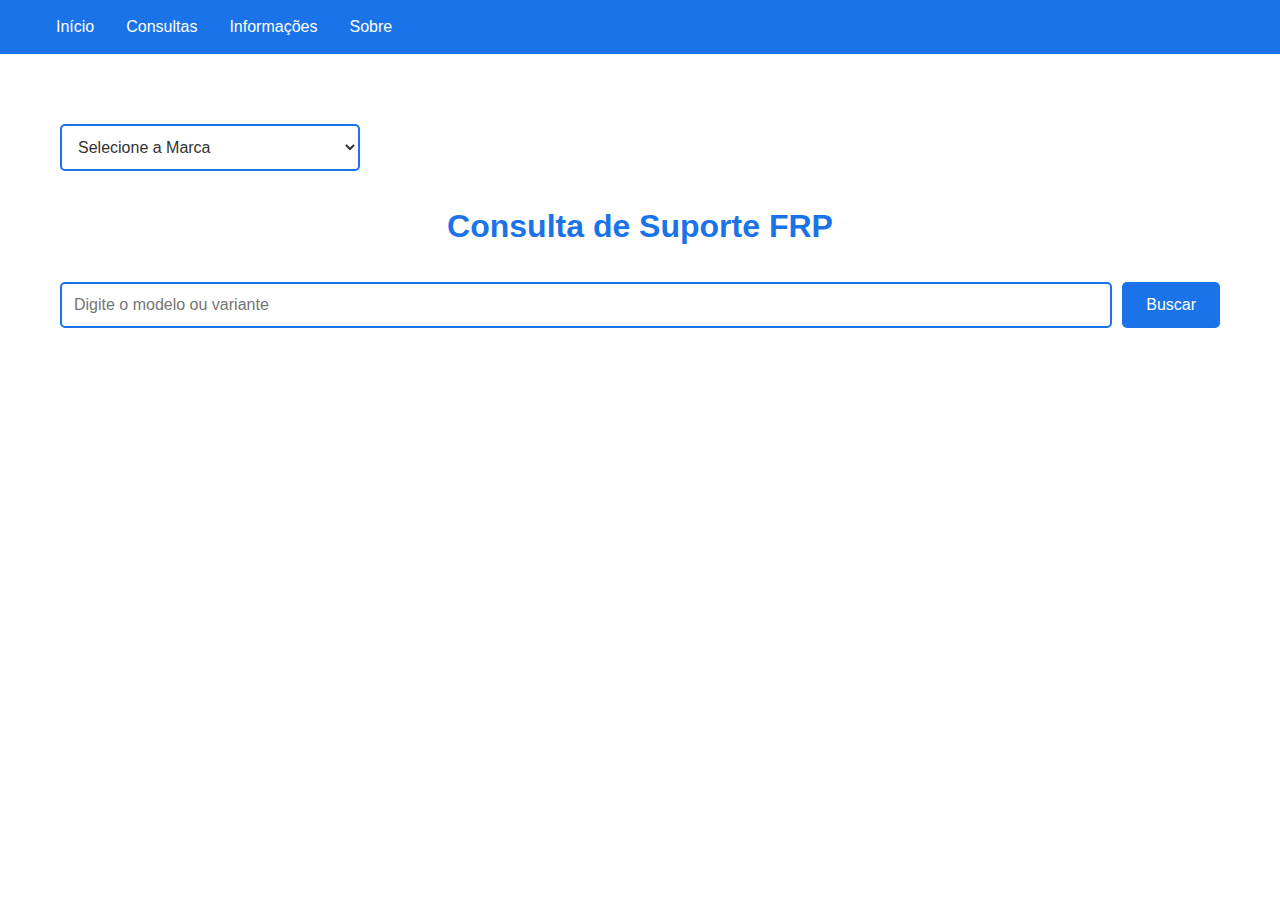
<file: consultas.html>
<!DOCTYPE html>
<html lang="pt-BR">
<head>
    <meta charset="UTF-8">
    <meta name="viewport" content="width=device-width, initial-scale=1.0">
    <title>Consultas FRP</title>
    <link rel="stylesheet" href="styles.css">
    <style>
    /* Variáveis CSS para cores e valores comuns */
    :root {
        --primary-color: #1a73e8;
        --secondary-color: #333;
        --hover-color: #444;
        --whatsapp-color: #25D366;
        --whatsapp-hover: #128C7E;
        --white: #fff;
        --border-radius: 5px;
        --transition: 0.3s ease;
    }

    /* Estilos Base */
    body {
        font-family: 'Roboto', sans-serif;
        line-height: 1.6;
        margin: 0;
        padding: 0;
    }

    .container {
        max-width: 1200px;
        margin: 0 auto;
        padding: 20px;
    }

    /* Estilos do Menu */
    .menu-button {
        display: none;
        background-color: var(--primary-color);
        color: var(--white);
        padding: 15px 20px;
        border: none;
        cursor: pointer;
        width: 100%;
        text-align: left;
        font-size: 16px;
        font-weight: bold;
        position: relative;
    }

    .menu-button span,
    .menu-button span::before,
    .menu-button span::after {
        position: absolute;
        width: 20px;
        height: 2px;
        background-color: var(--white);
        transition: var(--transition);
    }

    .menu-button span {
        right: 20px;
        top: 50%;
        transform: translateY(-50%);
    }

    .menu-button span::before,
    .menu-button span::after {
        content: '';
    }

    .menu-button span::before { top: -6px; }
    .menu-button span::after { top: 6px; }

    .menu.active .menu-button span {
        background-color: transparent;
    }

    .menu.active .menu-button span::before {
        transform: rotate(45deg);
        top: 0;
    }

    .menu.active .menu-button span::after {
        transform: rotate(-45deg);
        top: 0;
    }

    /* Seletor de Marca */
    .brand-selector {
        margin: 30px 0;
    }

    .brand-select {
        width: 100%;
        max-width: 300px;
        padding: 12px;
        border: 2px solid var(--primary-color);
        border-radius: var(--border-radius);
        font-size: 16px;
        background-color: var(--white);
        color: var(--secondary-color);
        transition: var(--transition);
    }

    .brand-select:focus {
        outline: none;
        box-shadow: 0 0 5px rgba(26, 115, 232, 0.3);
    }

    /* Barra de Pesquisa */
    .search-container {
        display: flex;
        gap: 10px;
        margin: 20px 0;
    }

    #searchInput {
        flex: 1;
        padding: 12px;
        border: 2px solid var(--primary-color);
        border-radius: var(--border-radius);
        font-size: 16px;
    }

    #searchButton {
        padding: 12px 24px;
        background-color: var(--primary-color);
        color: var(--white);
        border: none;
        border-radius: var(--border-radius);
        cursor: pointer;
        transition: var(--transition);
    }

    #searchButton:hover {
        background-color: #1557b0;
    }

    /* Botão WhatsApp */
    .whatsapp-button {
        background-color: var(--whatsapp-color);
        color: var(--white);
        padding: 12px 24px;
        border: none;
        border-radius: var(--border-radius);
        cursor: pointer;
        font-size: 16px;
        margin-top: 20px;
        display: flex;
        align-items: center;
        justify-content: center;
        gap: 8px;
        transition: var(--transition);
    }

    .whatsapp-button:hover {
        background-color: var(--whatsapp-hover);
        transform: translateY(-2px);
    }

    /* Tabela de Resultados */
    .result-container {
        background-color: var(--white);
        padding: 20px;
        border-radius: var(--border-radius);
        box-shadow: 0 2px 10px rgba(0,0,0,0.1);
        margin-top: 30px;
    }

    .support-table {
        width: 100%;
        border-collapse: collapse;
        margin-top: 20px;
    }

    .support-table th,
    .support-table td {
        padding: 12px;
        border: 1px solid #ddd;
        text-align: left;
    }

    .support-table th {
        background-color: var(--primary-color);
        color: var(--white);
    }

    /* Media Queries */
    @media screen and (max-width: 768px) {
        .menu-button {
            display: block;
        }

        .menu ul {
            display: none;
            flex-direction: column;
            padding: 0;
            margin: 0;
            background-color: var(--secondary-color);
        }

        .menu.active ul {
            display: block;
        }

        .menu li {
            width: 100%;
            border-bottom: 1px solid var(--hover-color);
        }

        .menu li a {
            color: var(--white);
            padding: 15px 20px;
            display: block;
            text-decoration: none;
            transition: var(--transition);
        }

        .menu li a:hover {
            background-color: var(--hover-color);
        }

        .search-container {
            flex-direction: column;
        }

        #searchButton {
            width: 100%;
        }
    }
</style>
</head>
<body>
    <nav class="menu">
        <button class="menu-button">
            MASTER FRP
            <span></span>
        </button>
        <ul>
            <li><a href="index.html">Início</a></li>
            <li><a href="consultas.html">Consultas</a></li>
            <li><a href="informacoes.html">Informações</a></li>
            <li><a href="sobre.html">Sobre</a></li>
        </ul>
    </nav>

    <div class="container">
        <div class="brand-selector">
            <select id="brandSelect" class="brand-select">
                <option value="">Selecione a Marca</option>
                <option value="samsung">Samsung</option>
                <option value="xiaomi">Xiaomi</option>
                <option value="nokia">Nokia</option>
                <option value="lg">LG</option>
                <option value="motorola">Motorola</option>
                <option value="realme">Realme</option>
                <option value="infinix">Infinix</option>
                <option value="multilaser">Multilaser</option>
            </select>
        </div>

        <h1 id="brandTitle">Consulta de Suporte FRP</h1>
        <div class="modelos-disponiveis" style="display: none;">Modelos Disponíveis: <span id="total-modelos"></span></div>
        
        <div class="search-container">
            <input type="text" id="searchInput" placeholder="Digite o modelo ou variante">
            <button id="searchButton">Buscar</button>
        </div>

        <!-- Rimuovi questo blocco -->
        <!-- <div class="service-form">
            <button onclick="redirectToWhatsApp()" class="button whatsapp-button">
                <i class="fab fa-whatsapp"></i> Solicitar Serviço
            </button>
        </div> -->

        <div id="result" class="result-container" style="display: none;">
            <h2>Resultado da Consulta</h2>
            <div class="device-info">
                <p>Modelo: <span id="modelInfo"></span></p>
                <p>Variante: <span id="variantInfo"></span></p>
            </div>
            <table class="support-table">
                <thead>
                    <tr>
                        <th>Método</th>
                        <th>Status</th>
                        <th>Valor</th>
                        <th>Tipo</th>
                    </tr>
                </thead>
                <tbody>
                    <tr>
                        <td>Via Box:</td>
                        <td><span id="viaBox" class="status"></span></td>
                        <td><span id="viaBoxValue"></span></td>
                        <td><span id="viaBoxType"></span></td>
                    </tr>
                    <tr>
                        <td>Via Servidor:</td>
                        <td><span id="viaServer" class="status"></span></td>
                        <td><span id="viaServerValue"></span></td>
                        <td><span id="viaServerType"></span></td>
                    </tr>
                    <tr>
                        <td>Via IMEI:</td>
                        <td><span id="viaImei" class="status"></span></td>
                        <td><span id="viaImeiValue"></span></td>
                        <td><span id="viaImeiType"></span></td>
                    </tr>
                </tbody>
            </table>

            <div class="service-form" style="margin-top: 20px; text-align: center;">
                <button onclick="redirectToWhatsApp()" class="button whatsapp-button">
                    <i class="fab fa-whatsapp"></i> Solicitar Serviço
                </button>
            </div>
        </div>
    </div>

    <script src="script.js"></script>
    <script>
        // Menu button event
        document.querySelector('.menu-button').addEventListener('click', function(e) {
            e.stopPropagation(); // Impede a propagação do clique
            document.querySelector('.menu').classList.toggle('active');
        });
        
        // Evento de clique no documento para fechar o menu
        document.addEventListener('click', function(e) {
            const menu = document.querySelector('.menu');
            const menuList = document.querySelector('.menu ul');
            const menuButton = document.querySelector('.menu-button');
            const searchButton = document.getElementById('searchButton');
            const searchInput = document.getElementById('searchInput');
            
            // Verifica se o clique foi fora do menu, do botão de menu, do botão de busca e do input
            if (!menuList.contains(e.target) && 
                !menuButton.contains(e.target) && 
                !searchButton.contains(e.target) && 
                !searchInput.contains(e.target)) {
                menu.classList.remove('active');
            }
        });
    
        // Impede que cliques no menu fechem ele
        document.querySelector('.menu ul').addEventListener('click', function(e) {
            e.stopPropagation();
        });
    
        // Adiciona eventos para busca
        document.getElementById('searchInput').addEventListener('keypress', function(e) {
            if (e.key === 'Enter') {
                e.preventDefault();
                searchDevice();
            }
        });
    
        document.getElementById('searchButton').addEventListener('click', function(e) {
            e.preventDefault();
            e.stopPropagation(); // Impede a propagação do clique
            searchDevice();
        });
    
        // Adiciona evento para mudança de marca
        document.getElementById('brandSelect').addEventListener('change', function() {
            const brand = this.value;
            const brandTitle = document.getElementById('brandTitle');
            const searchInput = document.getElementById('searchInput');
            const modelosDisponiveis = document.querySelector('.modelos-disponiveis');
            
            if (brand) {
                brandTitle.textContent = `Consulta de Suporte FRP ${this.options[this.selectedIndex].text}`;
                searchInput.placeholder = `Digite o modelo ou variante de ${this.options[this.selectedIndex].text}`;
                
                // Mostra o contador de modelos e atualiza o número baseado na marca
                modelosDisponiveis.style.display = 'block';
                switch(brand) {
                    case 'samsung':
                        document.getElementById('total-modelos').textContent = '46';
                        break;
                    case 'xiaomi':
                        document.getElementById('total-modelos').textContent = '32';
                        break;
                    case 'nokia':
                        document.getElementById('total-modelos').textContent = '18';
                        break;
                    case 'lg':
                        document.getElementById('total-modelos').textContent = '24';
                        break;
                    case 'motorola':
                        document.getElementById('total-modelos').textContent = '28';
                        break;
                    case 'realme':
                        document.getElementById('total-modelos').textContent = '15';
                        break;
                    case 'infinix':
                        document.getElementById('total-modelos').textContent = '12';
                        break;
                    case 'multilaser':
                        document.getElementById('total-modelos').textContent = '8';
                        break;
                    default:
                        document.getElementById('total-modelos').textContent = '0';
                }
            } else {
                brandTitle.textContent = 'Consulta de Suporte FRP';
                searchInput.placeholder = 'Digite o modelo ou variante';
                modelosDisponiveis.style.display = 'none';
            }
        });

        function redirectToWhatsApp() {
            const brand = document.getElementById('brandSelect').value;
            const model = document.getElementById('searchInput').value;
            
            if (!brand) {
                alert('Por favor, selecione uma marca!');
                return;
            }
            
            if (!model) {
                alert('Por favor, digite o modelo do dispositivo!');
                return;
            }
            
            const message = `Olá! Gostaria de solicitar um serviço de desbloqueio FRP para ${brand.toUpperCase()} - Modelo: ${model}`;
            const encodedMessage = encodeURIComponent(message);
            const whatsappNumber = '5591991924459';
            
            window.location.href = `https://wa.me/${whatsappNumber}?text=${encodedMessage}`;
        }
    </script>
</body>
</html>
</file>
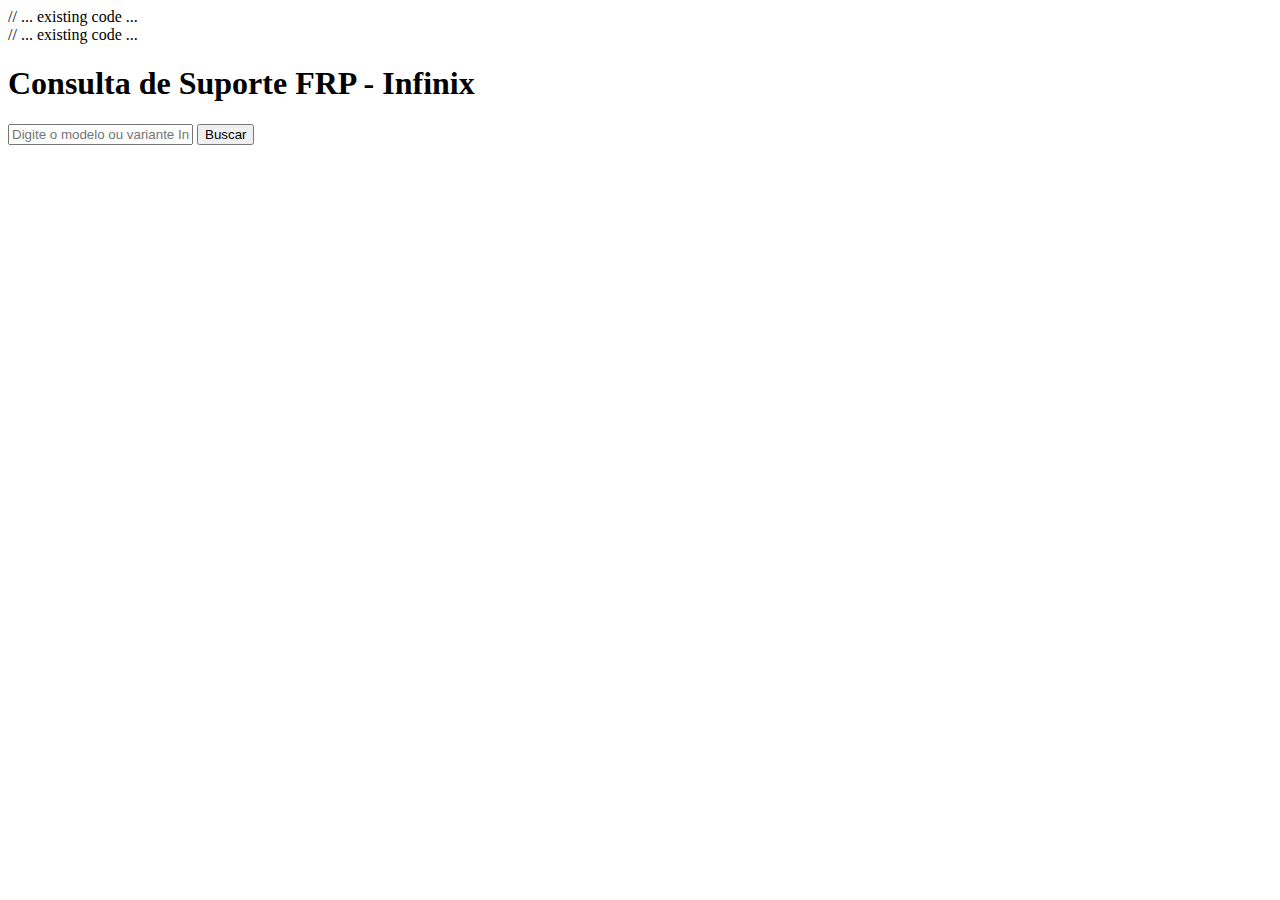
<file: infinix-consulta.html>
<!DOCTYPE html>
<html lang="pt-BR">
// ... existing code ...
<body>
    <nav class="menu">
        // ... existing code ...
    </nav>

    <div class="container">
        <h1>Consulta de Suporte FRP - Infinix</h1>
        
        <div class="search-container">
            <input type="text" id="searchInput" placeholder="Digite o modelo ou variante Infinix">
            <button id="searchButton">Buscar</button>
        </div>

        <div id="result" class="result-container" style="display: none;">
            // ... existing code ...
        </div>
    </div>

    <script>
        // ... existing code ...
        function redirectToWhatsApp() {
            const model = document.getElementById('searchInput').value;
            if (!model) {
                alert('Por favor, digite o modelo do dispositivo!');
                return;
            }
            const message = `Olá! Gostaria de solicitar um serviço de desbloqueio FRP para Infinix - Modelo: ${model}`;
            const encodedMessage = encodeURIComponent(message);
            const whatsappNumber = '5591991924459';
            window.location.href = `https://wa.me/${whatsappNumber}?text=${encodedMessage}`;
        }
    </script>
</body>
</html>
</file>
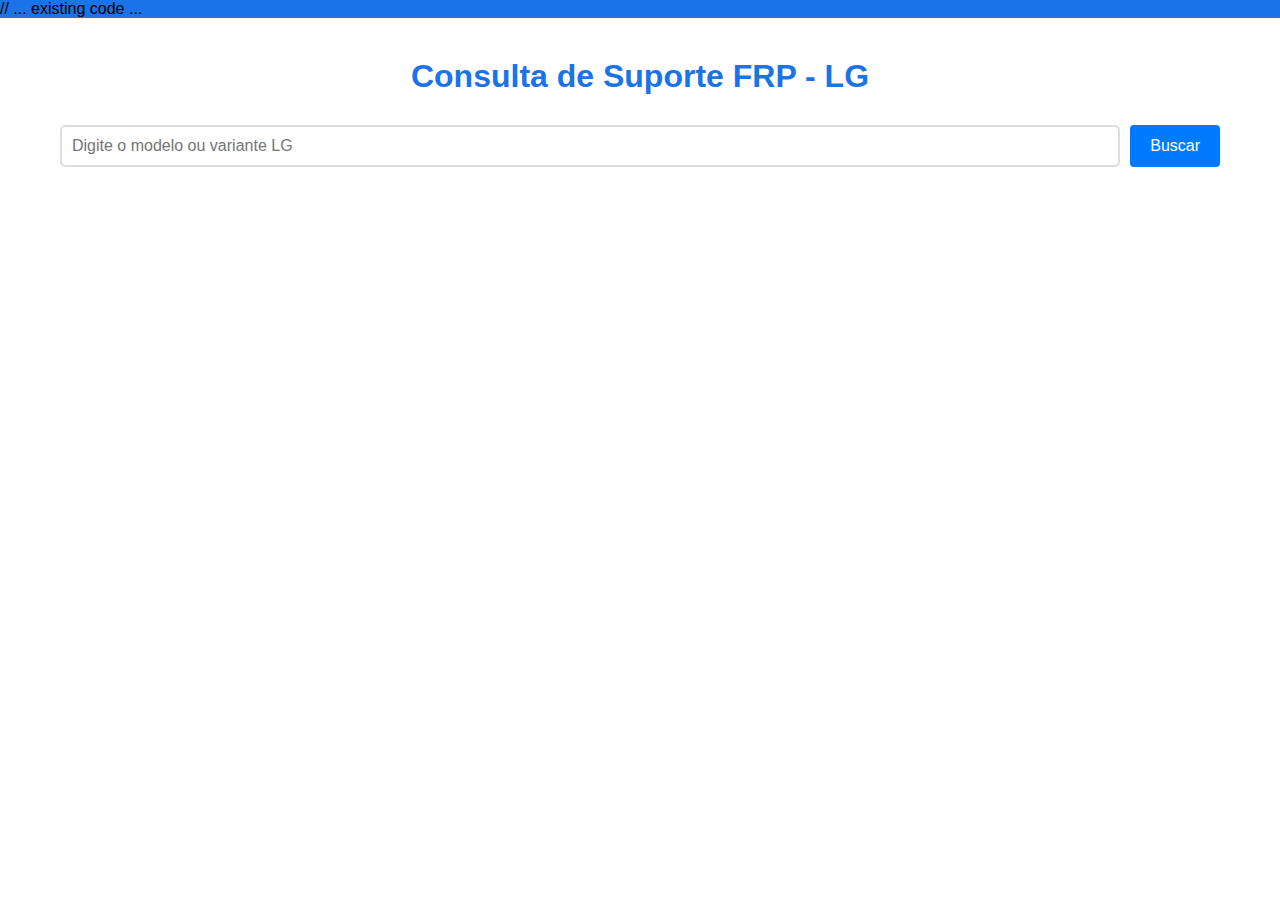
<file: lg-consulta.html>
<!DOCTYPE html>
<html lang="pt-BR">
<head>
    <meta charset="UTF-8">
    <meta name="viewport" content="width=device-width, initial-scale=1.0">
    <title>Consulta FRP LG</title>
    <link rel="stylesheet" href="styles.css">
    <link rel="stylesheet" href="https://cdnjs.cloudflare.com/ajax/libs/font-awesome/6.5.1/css/all.min.css">
</head>
<body>
    <nav class="menu">
        // ... existing code ...
    </nav>

    <div class="container">
        <h1>Consulta de Suporte FRP - LG</h1>
        
        <div class="search-container">
            <input type="text" id="searchInput" placeholder="Digite o modelo ou variante LG">
            <button id="searchButton">Buscar</button>
        </div>

        <div id="result" class="result-container" style="display: none;">
            // ... existing code ...
        </div>
    </div>

    <script>
        // ... existing code ...
        function redirectToWhatsApp() {
            const model = document.getElementById('searchInput').value;
            if (!model) {
                alert('Por favor, digite o modelo do dispositivo!');
                return;
            }
            const message = `Olá! Gostaria de solicitar um serviço de desbloqueio FRP para LG - Modelo: ${model}`;
            const encodedMessage = encodeURIComponent(message);
            const whatsappNumber = '5591991924459';
            window.location.href = `https://wa.me/${whatsappNumber}?text=${encodedMessage}`;
        }
    </script>
</body>
</html>
</file>
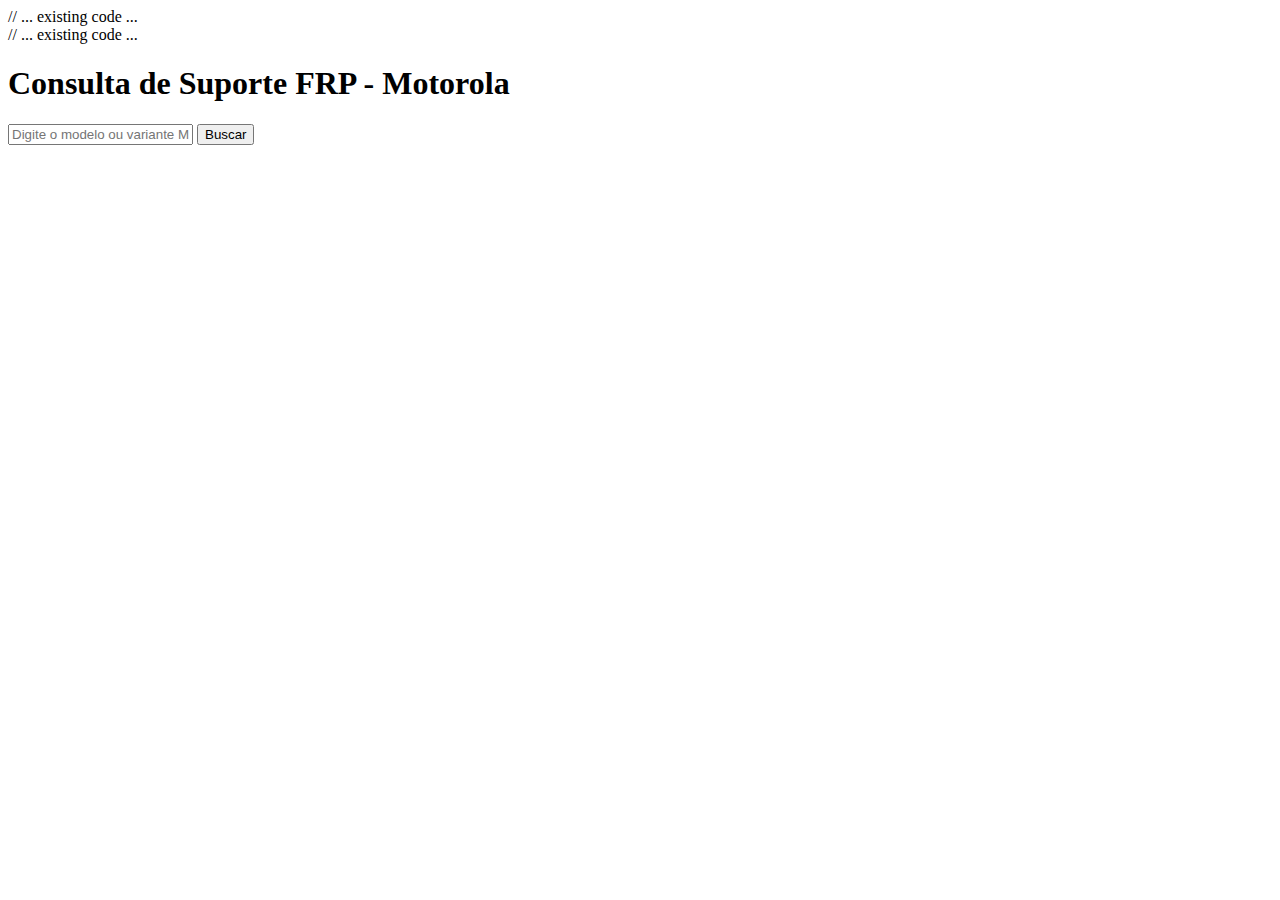
<file: motorola-consulta.html>
<!DOCTYPE html>
<html lang="pt-BR">
// ... existing code ...
<body>
    <nav class="menu">
        // ... existing code ...
    </nav>

    <div class="container">
        <h1>Consulta de Suporte FRP - Motorola</h1>
        
        <div class="search-container">
            <input type="text" id="searchInput" placeholder="Digite o modelo ou variante Motorola">
            <button id="searchButton">Buscar</button>
        </div>

        <div id="result" class="result-container" style="display: none;">
            // ... existing code ...
        </div>
    </div>

    <script>
        // ... existing code ...
        function redirectToWhatsApp() {
            const model = document.getElementById('searchInput').value;
            if (!model) {
                alert('Por favor, digite o modelo do dispositivo!');
                return;
            }
            const message = `Olá! Gostaria de solicitar um serviço de desbloqueio FRP para Motorola - Modelo: ${model}`;
            const encodedMessage = encodeURIComponent(message);
            const whatsappNumber = '5591991924459';
            window.location.href = `https://wa.me/${whatsappNumber}?text=${encodedMessage}`;
        }
    </script>
</body>
</html>
</file>
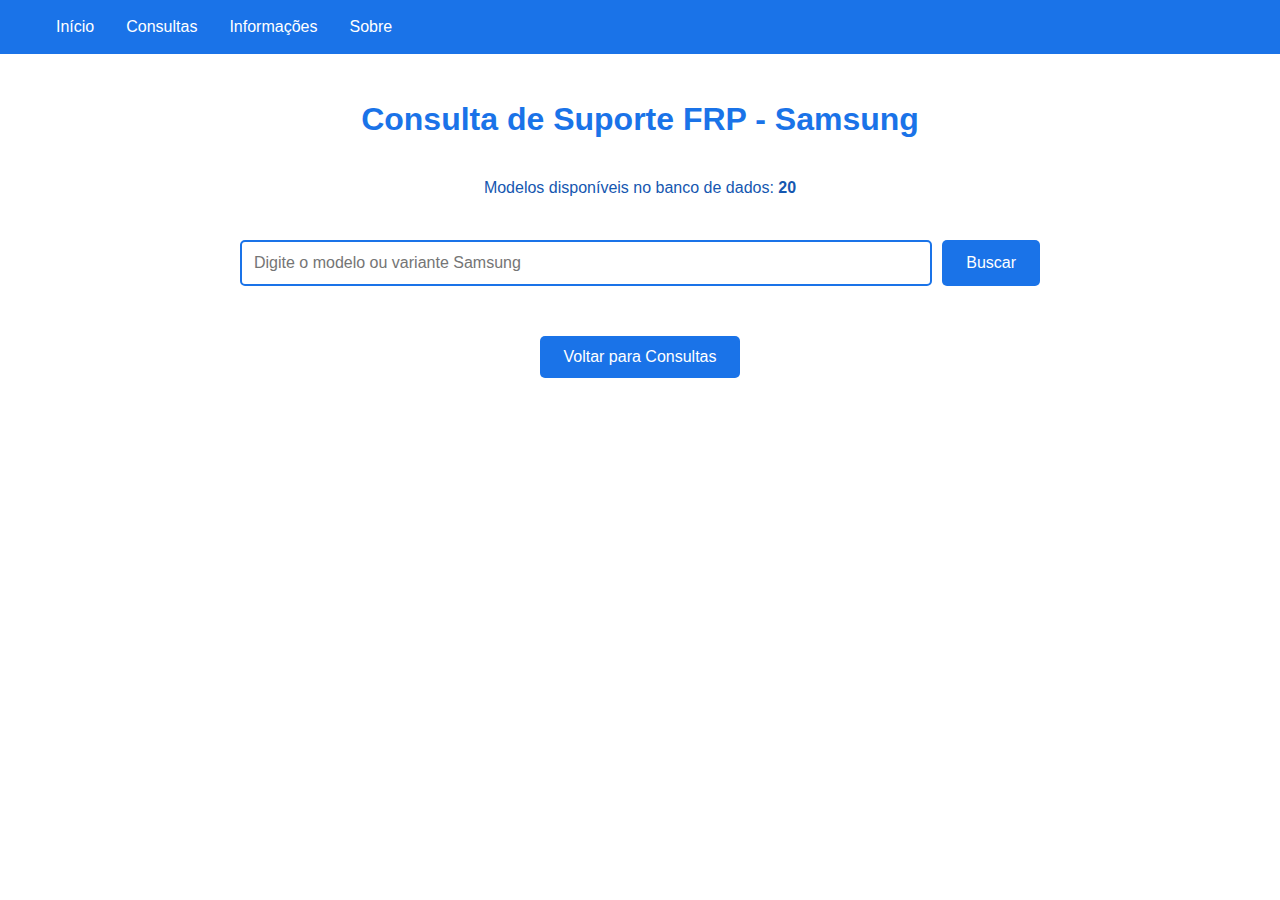
<file: samsung-consulta.html>
<!DOCTYPE html>
<html lang="pt-BR">
<head>
    <meta charset="UTF-8">
    <meta name="viewport" content="width=device-width, initial-scale=1.0">
    <title>Consultas FRP</title>
    <link rel="stylesheet" href="styles.css">
    <style>
    /* Variáveis CSS para cores e valores comuns */
    :root {
        --primary-color: #1a73e8;
        --secondary-color: #333;
        --hover-color: #444;
        --whatsapp-color: #25D366;
        --whatsapp-hover: #128C7E;
        --white: #fff;
        --border-radius: 5px;
        --transition: 0.3s ease;
    }

    /* Estilos Base */
    body {
        font-family: 'Roboto', sans-serif;
        line-height: 1.6;
        margin: 0;
        padding: 0;
        min-height: 100vh;
        display: flex;
        flex-direction: column;
    }

    .container {
        max-width: 1200px;
        margin: 0 auto;
        padding: 20px;
        flex: 1;
        display: flex;
        flex-direction: column;
        align-items: center;
        justify-content: flex-start;
        width: 100%;
    }

    /* Estilos do Menu */
    .menu-button {
        display: none;
        background-color: var(--primary-color);
        color: var(--white);
        padding: 15px 20px;
        border: none;
        cursor: pointer;
        width: 100%;
        text-align: left;
        font-size: 16px;
        font-weight: bold;
        position: relative;
    }

    .menu-button span,
    .menu-button span::before,
    .menu-button span::after {
        position: absolute;
        width: 20px;
        height: 2px;
        background-color: var(--white);
        transition: var(--transition);
    }

    .menu-button span {
        right: 20px;
        top: 50%;
        transform: translateY(-50%);
    }

    .menu-button span::before,
    .menu-button span::after {
        content: '';
    }

    .menu-button span::before { top: -6px; }
    .menu-button span::after { top: 6px; }

    .menu.active .menu-button span {
        background-color: transparent;
    }

    .menu.active .menu-button span::before {
        transform: rotate(45deg);
        top: 0;
    }

    .menu.active .menu-button span::after {
        transform: rotate(-45deg);
        top: 0;
    }

    /* Barra de Pesquisa */
    .search-container {
        display: flex;
        gap: 10px;
        margin: 20px 0;
        width: 100%;
        max-width: 800px;
    }

    #searchInput {
        flex: 1;
        padding: 12px;
        border: 2px solid var(--primary-color);
        border-radius: var(--border-radius);
        font-size: 16px;
    }

    #searchButton {
        padding: 12px 24px;
        background-color: var(--primary-color);
        color: var(--white);
        border: none;
        border-radius: var(--border-radius);
        cursor: pointer;
        transition: var(--transition);
    }

    #searchButton:hover {
        background-color: #1557b0;
    }

    /* Botão WhatsApp */
    .whatsapp-button {
        background-color: var(--whatsapp-color);
        color: var(--white);
        padding: 12px 24px;
        border: none;
        border-radius: var(--border-radius);
        cursor: pointer;
        font-size: 16px;
        margin-top: 20px;
        display: flex;
        align-items: center;
        justify-content: center;
        gap: 8px;
        transition: var(--transition);
    }

    .whatsapp-button:hover {
        background-color: var(--whatsapp-hover);
        transform: translateY(-2px);
    }

    /* Tabela de Resultados */
    .result-container {
        background-color: var(--white);
        padding: 20px;
        border-radius: var(--border-radius);
        box-shadow: 0 2px 10px rgba(0,0,0,0.1);
        margin-top: 30px;
        width: 100%;
        max-width: 800px;
        box-sizing: border-box;
    }

    .support-table {
        width: 100%;
        border-collapse: collapse;
        margin-top: 20px;
        table-layout: fixed;
    }

    .support-table th,
    .support-table td {
        padding: 12px;
        border: 1px solid #ddd;
        text-align: left;
        word-wrap: break-word;
    }

    .support-table th {
        background-color: var(--primary-color);
        color: var(--white);
    }

    /* Media Queries */
    @media screen and (max-width: 768px) {
        .menu-button {
            display: block;
        }

        .menu ul {
            display: none;
            flex-direction: column;
            padding: 0;
            margin: 0;
            background-color: var(--secondary-color);
        }

        .menu.active ul {
            display: block;
        }

        .menu li {
            width: 100%;
            border-bottom: 1px solid var(--hover-color);
        }

        .menu li a {
            color: var(--white);
            padding: 15px 20px;
            display: block;
            text-decoration: none;
            transition: var(--transition);
        }

        .menu li a:hover {
            background-color: var(--hover-color);
        }

        .search-container {
            flex-direction: column;
        }

        #searchButton {
            width: 100%;
        }

        .result-container {
            padding: 10px;
            margin: 15px 10px;
            width: calc(100% - 20px);
        }

        .support-table {
            font-size: 14px;
        }

        .support-table th,
        .support-table td {
            padding: 8px;
        }

        .device-info {
            margin-bottom: 15px;
            font-size: 14px;
        }
    }

    @media screen and (max-width: 480px) {
        .result-container {
            padding: 8px;
            margin: 10px 5px;
            width: calc(100% - 10px);
        }

        .support-table {
            font-size: 12px;
        }

        .support-table th,
        .support-table td {
            padding: 6px;
        }

        .device-info {
            font-size: 13px;
        }
    }
    /* Botão Voltar */
    .back-button {
        background-color: var(--primary-color);
        color: var(--white);
        padding: 12px 24px;
        border: none;
        border-radius: var(--border-radius);
        cursor: pointer;
        font-size: 16px;
        margin-top: 30px;
        transition: var(--transition);
        display: block;
        width: fit-content;
    }

    .back-button:hover {
        background-color: #1557b0;
        transform: translateY(-2px);
    }

    @media screen and (max-width: 768px) {
        .back-button {
            width: 100%;
            margin: 20px 0;
        }
    }

    /* Modal de Seleção de Método */
    .modal {
        display: none;
        position: fixed;
        top: 0;
        left: 0;
        width: 100%;
        height: 100%;
        background-color: rgba(0,0,0,0.5);
        z-index: 1000;
        justify-content: center;
        align-items: center;
    }

    .modal-content {
        background-color: var(--white);
        padding: 20px;
        border-radius: var(--border-radius);
        max-width: 400px;
        width: 90%;
        text-align: center;
    }

    .method-options {
        display: flex;
        flex-direction: column;
        gap: 10px;
        margin-top: 20px;
    }

    .method-button {
        padding: 12px;
        background-color: var(--primary-color);
        color: var(--white);
        border: none;
        border-radius: var(--border-radius);
        cursor: pointer;
        transition: var(--transition);
    }

    .method-button:hover {
        background-color: #1557b0;
        transform: translateY(-2px);
    }
</style>
</head>
<body>
    <nav class="menu">
        <button class="menu-button">
            MASTER FRP
            <span></span>
        </button>
        <ul>
            <li><a href="index.html">Início</a></li>
            <li><a href="consultas.html">Consultas</a></li>
            <li><a href="informacoes.html">Informações</a></li>
            <li><a href="sobre.html">Sobre</a></li>
        </ul>
    </nav>

    <div class="container">
        <h1>Consulta de Suporte FRP - Samsung</h1>
        <p class="modelos-disponiveis">Modelos disponíveis no banco de dados: <span id="total-modelos">46</span></p>
        
        <div class="search-container">
            <input type="text" id="searchInput" placeholder="Digite o modelo ou variante Samsung">
            <button id="searchButton">Buscar</button>
        </div>

        <div id="result" class="result-container" style="display: none;">
            <h2>Resultado da Consulta</h2>
            <div class="device-info">
                <p>Modelo: <span id="modelInfo"></span></p>
                <p>Variante: <span id="variantInfo"></span></p>
            </div>
            <table class="support-table">
                <thead>
                    <tr>
                        <th>Método</th>
                        <th>Status</th>
                        <th>Valor</th>
                        <th>Tipo</th>
                    </tr>
                </thead>
                <tbody>
                    <tr>
                        <td>Via Box:</td>
                        <td><span id="viaBox" class="status"></span></td>
                        <td><span id="viaBoxValue"></span></td>
                        <td><span id="viaBoxType"></span></td>
                    </tr>
                    <tr>
                        <td>Via Servidor:</td>
                        <td><span id="viaServer" class="status"></span></td>
                        <td><span id="viaServerValue"></span></td>
                        <td><span id="viaServerType"></span></td>
                    </tr>
                    <tr>
                        <td>Via IMEI:</td>
                        <td><span id="viaImei" class="status"></span></td>
                        <td><span id="viaImeiValue"></span></td>
                        <td><span id="viaImeiType"></span></td>
                    </tr>
                </tbody>
            </table>

            <div class="service-form" style="margin-top: 20px; text-align: center;">
                <button onclick="showMethodSelection()" class="button whatsapp-button">
                    <i class="fab fa-whatsapp"></i> Solicitar Serviço
                </button>
            </div>
            
            <!-- Modal de Seleção de Método -->
            <div id="methodModal" class="modal">
                <div class="modal-content">
                    <h3>Selecione o Método de Desbloqueio</h3>
                    <div class="method-options">
                        <button onclick="selectMethod('box')" class="method-button">Via Box - R$ <span id="boxPrice">50,00</span></button>
                        <button onclick="selectMethod('server')" class="method-button">Via Servidor - R$ <span id="serverPrice">180,00</span></button>
                        <button onclick="selectMethod('imei')" class="method-button">Via IMEI - R$ <span id="imeiPrice">90,00</span></button>
                    </div>
                </div>
            </div>
        </div>

        <button onclick="window.location.href='consultas.html'" class="back-button">
            Voltar para Consultas
        </button>
    </div>

    <script src="script.js"></script>
    <script>
        // Menu button event
        document.querySelector('.menu-button').addEventListener('click', function(e) {
            e.stopPropagation();
            document.querySelector('.menu').classList.toggle('active');
        });
        
        
        // Evento de clique no documento para fechar o menu
        document.addEventListener('click', function(e) {
            const menu = document.querySelector('.menu');
            const menuList = document.querySelector('.menu ul');
            const menuButton = document.querySelector('.menu-button');
            const searchButton = document.getElementById('searchButton');
            const searchInput = document.getElementById('searchInput');
            
            // Verifica se o clique foi fora do menu, do botão de menu, do botão de busca e do input
            if (!menuList.contains(e.target) && 
                !menuButton.contains(e.target) && 
                !searchButton.contains(e.target) && 
                !searchInput.contains(e.target)) {
                menu.classList.remove('active');
            }
        });
    
        // Impede que cliques no menu fechem ele
        document.querySelector('.menu ul').addEventListener('click', function(e) {
            e.stopPropagation();
        });
    
        // Adiciona eventos para busca
        document.getElementById('searchInput').addEventListener('keypress', function(e) {
            if (e.key === 'Enter') {
                e.preventDefault();
                searchDevice();
            }
        });
    
        document.getElementById('searchButton').addEventListener('click', function(e) {
            e.preventDefault();
            e.stopPropagation(); // Impede a propagação do clique
            searchDevice();
        });
    
        // Adiciona evento para mudança de marca
        document.getElementById('brandSelect').addEventListener('change', function() {
            const brand = this.value;
            const brandTitle = document.getElementById('brandTitle');
            const searchInput = document.getElementById('searchInput');
            const modelosDisponiveis = document.querySelector('.modelos-disponiveis');
            
            if (brand) {
                brandTitle.textContent = `Consulta de Suporte FRP ${this.options[this.selectedIndex].text}`;
                searchInput.placeholder = `Digite o modelo ou variante de ${this.options[this.selectedIndex].text}`;
                
                // Mostra o contador de modelos e atualiza o número baseado na marca
                modelosDisponiveis.style.display = 'block';
                switch(brand) {
                    case 'samsung':
                        document.getElementById('total-modelos').textContent = '46';
                        break;
                    case 'xiaomi':
                        document.getElementById('total-modelos').textContent = '32';
                        break;
                    case 'nokia':
                        document.getElementById('total-modelos').textContent = '18';
                        break;
                    case 'lg':
                        document.getElementById('total-modelos').textContent = '24';
                        break;
                    case 'motorola':
                        document.getElementById('total-modelos').textContent = '28';
                        break;
                    case 'realme':
                        document.getElementById('total-modelos').textContent = '15';
                        break;
                    case 'infinix':
                        document.getElementById('total-modelos').textContent = '12';
                        break;
                    case 'multilaser':
                        document.getElementById('total-modelos').textContent = '8';
                        break;
                    default:
                        document.getElementById('total-modelos').textContent = '0';
                }
            } else {
                brandTitle.textContent = 'Consulta de Suporte FRP';
                searchInput.placeholder = 'Digite o modelo ou variante';
                modelosDisponiveis.style.display = 'none';
            }
        });
        // Função para redirecionar para o WhatsApp
        function redirectToWhatsApp() {
            const modelo = document.querySelector('.device-info').textContent;
            const mensagem = encodeURIComponent(`Olá! Gostaria de solicitar o serviço de desbloqueio FRP para o modelo: ${modelo}`);
            window.location.href = `https://wa.me/5591991924459?text=${mensagem}`;
        }

        function showMethodSelection() {
            const modal = document.getElementById('methodModal');
            const deviceInfo = document.querySelector('.device-info');
            const methodOptions = document.querySelector('.method-options');
            
            // Verifica se há um resultado de pesquisa
            if (!deviceInfo || deviceInfo.style.display === 'none') {
                alert('Por favor, realize uma pesquisa primeiro.');
                return;
            }
            
            // Limpa as opções anteriores
            methodOptions.innerHTML = '';
            
            // Verifica o status de cada método e adiciona apenas os que estão disponíveis
            const viaBoxStatus = document.getElementById('viaBox').textContent;
            const viaServerStatus = document.getElementById('viaServer').textContent;
            const viaImeiStatus = document.getElementById('viaImei').textContent;
            
            if (viaBoxStatus === 'Sim') {
                const boxValue = document.getElementById('viaBoxValue').textContent;
                methodOptions.innerHTML += `
                    <button onclick="selectMethod('box')" class="method-button">
                        Via Box - ${boxValue}
                    </button>
                `;
            }
            
            if (viaServerStatus === 'Sim') {
                const serverValue = document.getElementById('viaServerValue').textContent;
                methodOptions.innerHTML += `
                    <button onclick="selectMethod('server')" class="method-button">
                        Via Servidor - ${serverValue}
                    </button>
                `;
            }
            
            if (viaImeiStatus === 'Sim') {
                const imeiValue = document.getElementById('viaImeiValue').textContent;
                methodOptions.innerHTML += `
                    <button onclick="selectMethod('imei')" class="method-button">
                        Via IMEI - ${imeiValue}
                    </button>
                `;
            }
            
            modal.style.display = 'flex';
            
            // Adiciona o evento de clique quando o modal é aberto
            modal.onclick = function(event) {
                if (event.target === modal) {
                    modal.style.display = 'none';
                }
            };
        }

        function selectMethod(method) {
            const modelo = document.getElementById('modelInfo').textContent;
            const variante = document.getElementById('variantInfo').textContent;
            let valor = '';
            let metodo = '';
            
            switch(method) {
                case 'box':
                    valor = document.getElementById('viaBoxValue').textContent;
                    metodo = 'Via Box';
                    break;
                case 'server':
                    valor = document.getElementById('viaServerValue').textContent;
                    metodo = 'Via Servidor';
                    break;
                case 'imei':
                    valor = document.getElementById('viaImeiValue').textContent;
                    metodo = 'Via IMEI';
                    break;
            }

            const mensagem = encodeURIComponent(
                `Olá! Gostaria de solicitar um serviço de desbloqueio FRP\n` +
                `Modelo: ${modelo}\n` +
                `Variante: ${variante}\n` +
                `Método escolhido: ${metodo}\n` +
                `Valor: ${valor}`
            );

            document.getElementById('methodModal').style.display = 'none';
            window.location.href = `https://wa.me/5591991924459?text=${mensagem}`;
        }

        // Remove o evento window.onclick antigo que não estava funcionando corretamente
        // E adiciona o evento para impedir propagação de cliques no conteúdo do modal
        document.querySelector('.modal-content').addEventListener('click', function(e) {
            e.stopPropagation();
        });
    </script>
    <script>
        function redirectToBrandPage(brand) {
            if (brand) {
                window.location.href = `${brand}-consulta.html`;
            }
        }
        
        // Função para atualizar o contador de modelos disponíveis
        function atualizarContadorModelos(total) {
            document.getElementById('total-modelos').textContent = total;
        }

        // Quando o banco de dados for carregado, atualize o contador
        document.addEventListener('DOMContentLoaded', function() {
            // Aqui você pode adicionar a lógica para contar os modelos do banco de dados
            // Por enquanto, vamos usar um número exemplo
            atualizarContadorModelos(150); // Substitua pelo número real de modelos
        });
    </script>
</body>
</html>
</file>
<file: styles.css>
* {
    margin: 0;
    padding: 0;
    box-sizing: border-box;
    font-family: Arial, sans-serif;
}

.container {
    max-width: 800px;
    margin: 0 auto;
    padding: 20px;
}

h1 {
    text-align: center;
    color: #1a73e8;
    margin-bottom: 30px;
}

.search-container {
    display: flex;
    gap: 10px;
    margin-bottom: 20px;
}

#searchInput {
    flex: 1;
    padding: 10px;
    border: 2px solid #ddd;
    border-radius: 5px;
    font-size: 16px;
}

button {
    padding: 10px 20px;
    background-color: #1a73e8;
    color: white;
    border: none;
    border-radius: 5px;
    cursor: pointer;
    font-size: 16px;
}

button:hover {
    background-color: #1557b0;
}

.result-container {
    background-color: #f8f9fa;
    padding: 20px;
    border-radius: 10px;
    box-shadow: 0 2px 5px rgba(0,0,0,0.1);
}

.device-info {
    margin-bottom: 20px;
    padding: 10px;
    background-color: white;
    border-radius: 5px;
}

.support-info {
    display: grid;
    grid-template-columns: repeat(2, 1fr);
    gap: 15px;
}

.support-item {
    background-color: white;
    padding: 15px;
    border-radius: 5px;
    display: flex;
    justify-content: space-between;
    align-items: center;
}

.status {
    font-weight: bold;
}

.support-table {
    width: 100%;
    border-collapse: separate;
    border-spacing: 0;
    margin-top: 20px;
    background-color: white;
    border-radius: 8px;
    overflow: hidden;
    box-shadow: 0 2px 5px rgba(0,0,0,0.1);
}

.support-table th,
.support-table td {
    padding: 15px;
    text-align: left;
    border-right: 1px solid #eee;
    border-bottom: 1px solid #eee;
    vertical-align: bottom;
}

/* Estilo específico para a coluna de valor */
.support-table td:nth-child(3) {
    text-align: left;  /* Alinha o conteúdo da terceira coluna (Valor) à esquerda */

    padding-right: 20px; /* Adiciona um espaçamento à direita */
    color: #28a745; /* Cor verde para valores positivos */
}

/* Estilo para o texto "Sim" */
.support-table td:nth-child(2) {
    color: #28a745; /* Verde para "Sim" */
    font-weight: bold;
}

/* Estilo para o texto "Não" */
.support-table td:nth-child(2) .nao {
    color: #dc3545; /* Vermelho para "Não" */
    font-weight: bold;
}

/* Estilo para o tipo entre parênteses */
.support-table td:nth-child(4) {
    color: #28a745; /* Verde para (Aberto) */
}

.support-table td:nth-child(4) .fechado {
    color: #dc3545; /* Vermelho para (Fechado) */
}

.support-table th {
    background-color: #f8f9fa;
    font-weight: bold;
    color: #333;
}

.support-table tr:hover {
    background-color: #f9f9f9;
}

.support-table td:first-child {
    width: 150px;
    font-weight: bold;
    color: #333;
}

.status.sim {
    color: #28a745;
    font-weight: bold;
}

.status.nao {
    color: #dc3545;
    font-weight: bold;
}

.status span.fechado {
    color: #dc3545;
    font-weight: normal;
}

.price {
    grid-column: 1 / -1;
}

#price {
    font-size: 1.2em;
    font-weight: bold;
    color: #1a73e8;
}


/* Adicione este código no início do seu arquivo CSS existente */
/* Estilos simplificados do menu */
.menu {
    background-color: #1a73e8;
    width: 100%;
    margin-bottom: 20px;
}

.menu ul {
    list-style-type: none;
    margin: 0;
    padding: 0;
    overflow: hidden;
    max-width: 1200px;
    margin: 0 auto;
    display: flex;
}

.menu li {
    position: relative;
}

.menu li a {
    display: block;
    color: white;
    text-align: center;
    padding: 14px 16px;
    text-decoration: none;
    font-size: 16px;
}

.menu li a:hover {
    background-color: #1557b0;
}

/* Estilos responsivos do menu */
@media screen and (max-width: 768px) {
    .menu ul {
        flex-direction: column;
    }

    .menu li {
        width: 100%;
    }
}

/* Mantenha o resto do seu CSS existente abaixo */


/* Estilos base responsivos */
.container {
    max-width: 1200px;
    margin: 0 auto;
    padding: 20px;
}

.search-container {
    display: flex;
    gap: 10px;
    margin: 20px 0;
}

.search-container input {
    flex: 1;
    padding: 10px;
    border: 1px solid #ccc;
    border-radius: 4px;
}

.search-container button {
    padding: 10px 20px;
    background-color: #007bff;
    color: white;
    border: none;
    border-radius: 4px;
    cursor: pointer;
}

.device-info, .support-info {
    background-color: #f8f9fa;
    border-radius: 8px;
    padding: 15px;
    margin: 10px 0;
}

.support-item {
    display: flex;
    align-items: center;
    gap: 10px;
    margin: 10px 0;
}

.title, 
.modelos-disponiveis {
    color: #1557b0;  /* Cor ciano/turquesa igual ao h1 */
    text-align: center;
}

.title {
    margin-bottom: 10px;
    font-size: 2em;
}

.modelos-disponiveis {
    margin-bottom: 20px;
}

#total-modelos {
    font-weight: bold;
}
</file>
